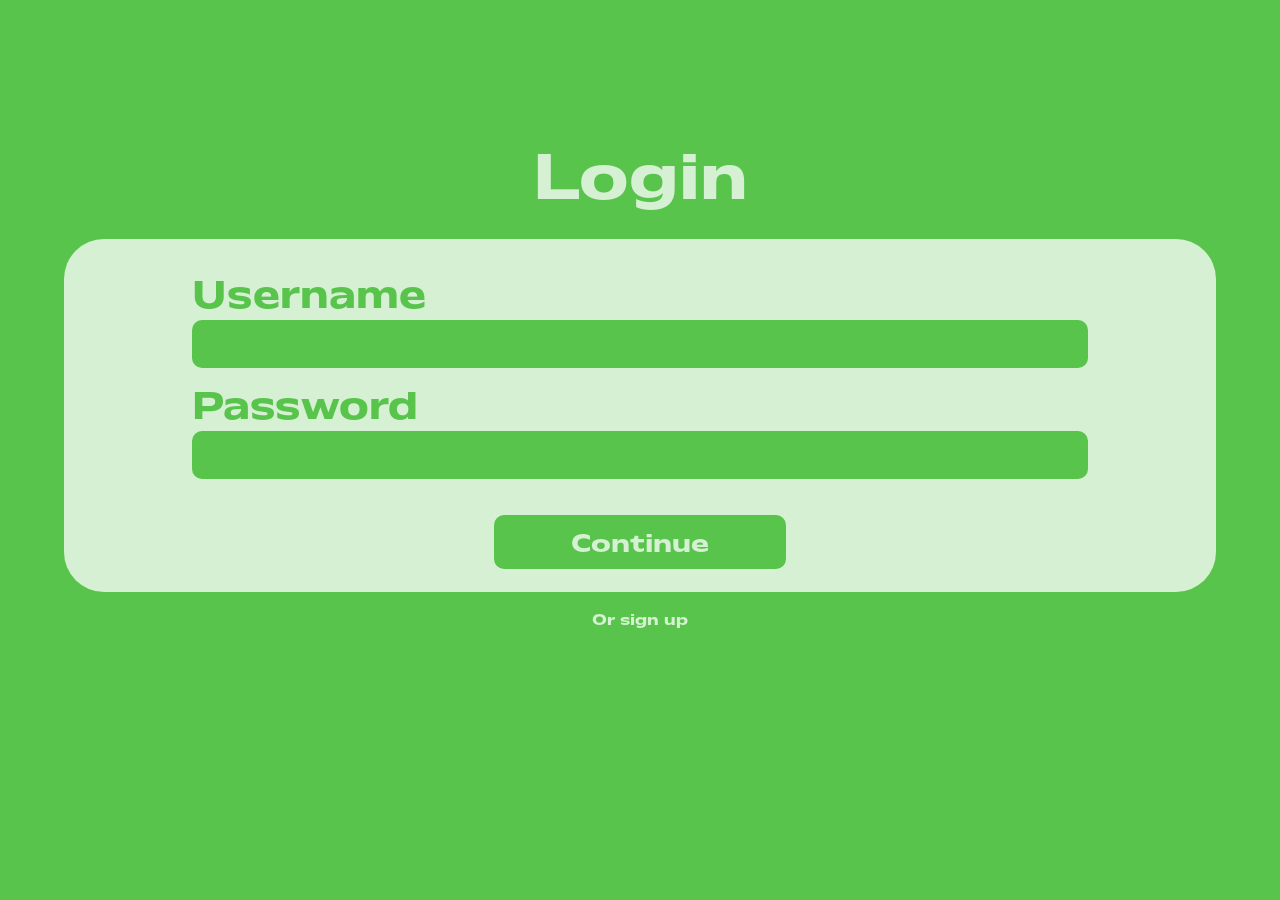
<file: index.html>
<!DOCTYPE html>
<html lang=en>
    
    <head>
        <meta charset="UTF-8">
        <link rel="stylesheet" href="fonts.css">
        <link rel="stylesheet" href="style2.css">
        <link rel="stylesheet" href="splash.css">
        <meta name="viewport" content="width=device-width, initial-scale=1.0">
        <title>Money</title>

    </head>
 <body>

    <div class="page-splash page-splash--index" id="page-splash" aria-hidden="true">
        <img src="goalgrab.svg" alt="" class="page-splash__logo" width="360" height="360" decoding="async">
    </div>

    <div class="all">
        <div class="login">Login</div>
        <form class="login-d" id="login-form" novalidate>
            <div class="user">Username</div>
            <div class="user-b"><input type="text" id="username" name="username" autocomplete="username" required></div>
            <div class="pass">Password</div>
            <div class="pass-b"><input type="password" id="password" name="password" autocomplete="current-password" required></div>
            <p class="form-error" id="login-error" hidden></p>
            <button type="submit" class="cont">Continue</button>
        </form>
        <div class="signup-b"><a href="signup.html">Or sign up</a></div>
    </div>

    <script src="js/money-app.js"></script>
    <script src="js/page-index.js"></script>
    <script src="js/splash.js"></script>
    </body>
    </html>
</file>
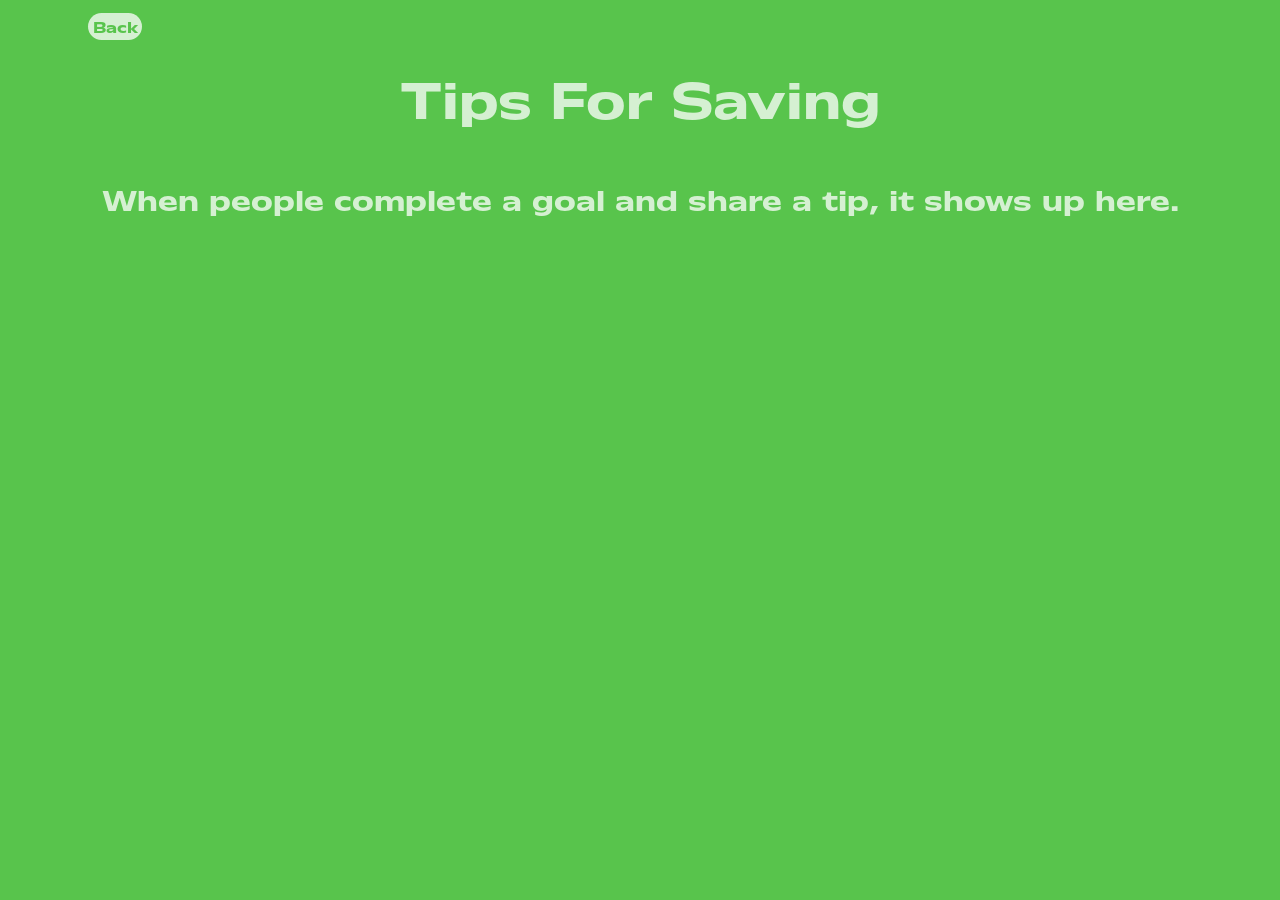
<file: advice.html>
<!DOCTYPE html>
<html lang=en>
    
    <head>
        <meta charset="UTF-8">
        
        <meta name="viewport" content="width=device-width, initial-scale=1.0">
        <title>Tips For Saving — Money</title>

        <link rel="stylesheet" href="fonts.css">
        <link href="advice.css" rel="stylesheet">
        <link rel="stylesheet" href="splash.css">
    </head>

<body>

    <div class="page-splash" id="page-splash" aria-hidden="true">
        <img src="gg.svg" alt="" class="page-splash__logo" width="360" height="360" decoding="async">
    </div>

    <div class="all">

        <div class="back"><a href="other.html">Back</a></div>

<div class="title"><p>Tips For Saving</p></div>

<div id="advice-list" class="advice-list"></div>
</div>

<script src="js/money-app.js"></script>
<script src="js/page-advice.js"></script>
<script src="js/splash.js"></script>
</body>
</html>
</file>
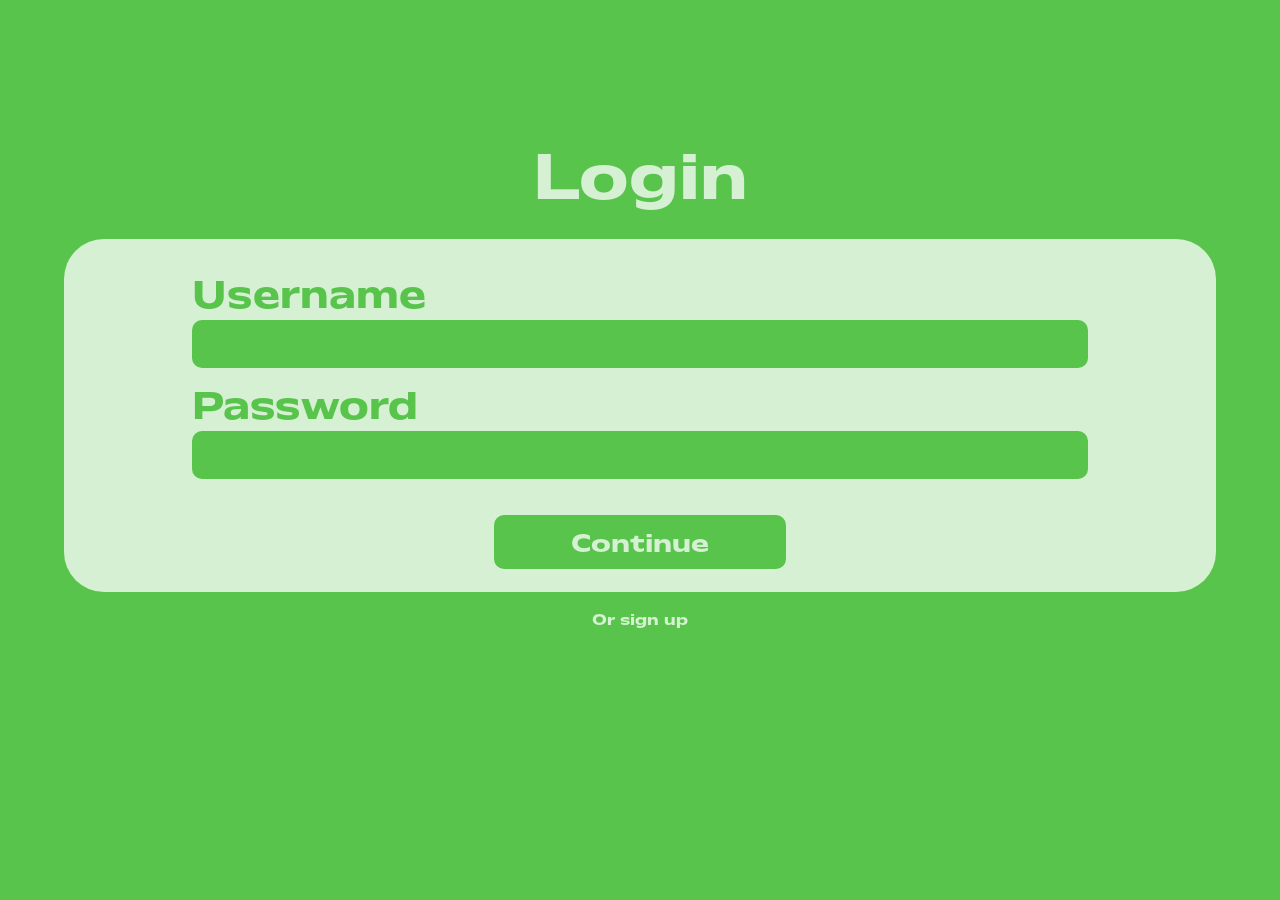
<file: congratulations.html>
<!DOCTYPE html>
<html lang=en>
    
    <head>
        <meta charset="UTF-8">
        
        <meta name="viewport" content="width=device-width, initial-scale=1.0">
        <title>Congratulations — Money</title>



        <link rel="stylesheet" href="fonts.css">
        <link href="congrats.css" rel="stylesheet">
        <link rel="stylesheet" href="splash.css">
    </head>

    <body>

        <div class="page-splash" id="page-splash" aria-hidden="true">
            <img src="gg.svg" alt="" class="page-splash__logo" width="360" height="360" decoding="async">
        </div>

        <div class="congrats-wrap">
            <h1 class="congrats-title">You did it!</h1>
            <p class="congrats-sub">Share how you saved so other goal grabbers can take a page out of your book.</p>
            <form id="congrats-form" novalidate>
                <label class="sr-only" for="advice-post">Your tip</label>
                <textarea id="advice-post" class="congrats-input" placeholder="What helped you save?" rows="4" required></textarea>
                <p class="congrats-error" id="congrats-error" hidden></p>
                <button type="submit" class="congrats-submit">Post and see the board</button>
            </form>
        </div>

    <script src="js/money-app.js"></script>
    <script src="js/page-congratulations.js"></script>
    <script src="js/splash.js"></script>
    </body>
    </html>
</file>
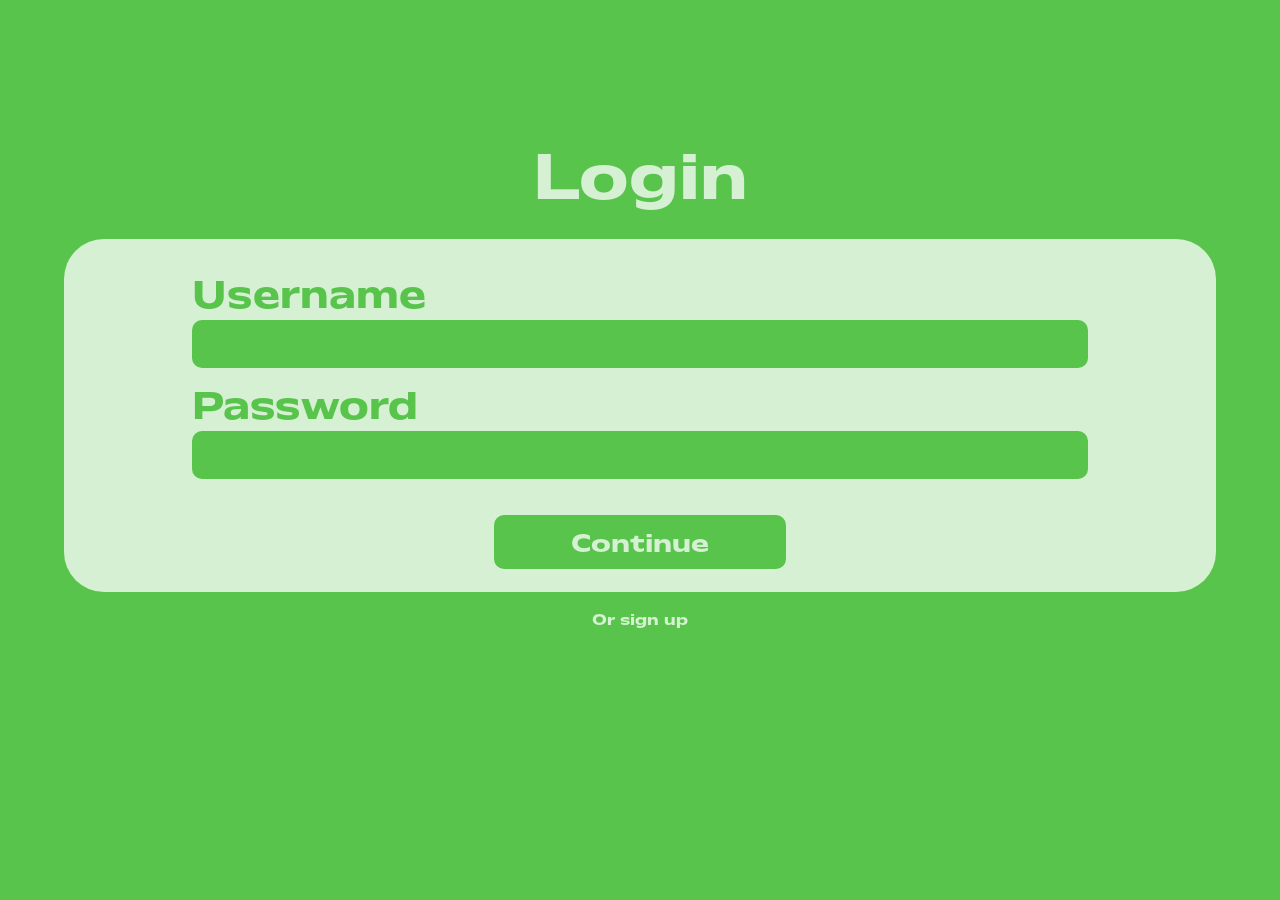
<file: figures.html>
<!DOCTYPE html>
<html lang=en>
    
    <head>
        <meta charset="UTF-8">
        
        <meta name="viewport" content="width=device-width, initial-scale=1.0">
        <title>Money</title>



        <link rel="stylesheet" href="fonts.css">
        <link href="figures.css" rel="stylesheet">
        <link rel="stylesheet" href="splash.css">
    </head>

    <body>

        <div class="page-splash" id="page-splash" aria-hidden="true">
            <img src="gg.svg" alt="" class="page-splash__logo" width="360" height="360" decoding="async">
        </div>

        <div class="head">
            How much do you need?
        </div>

        <form id="figures-form" novalidate>
            <input class="needed" type="text" id="needed" name="needed" inputmode="decimal" placeholder="Enter amount" required>

            <div class="when">
                When do you need it?
            </div>

            <input class="whent" type="date" id="whent" name="whent" required>

            <p class="figures-error" id="figures-error" hidden></p>

            <button type="submit" class="cont">Continue</button>
        </form>

    <script src="js/money-app.js"></script>
    <script src="js/page-figures.js"></script>
    <script src="js/splash.js"></script>
    </body>

</html>
</file>
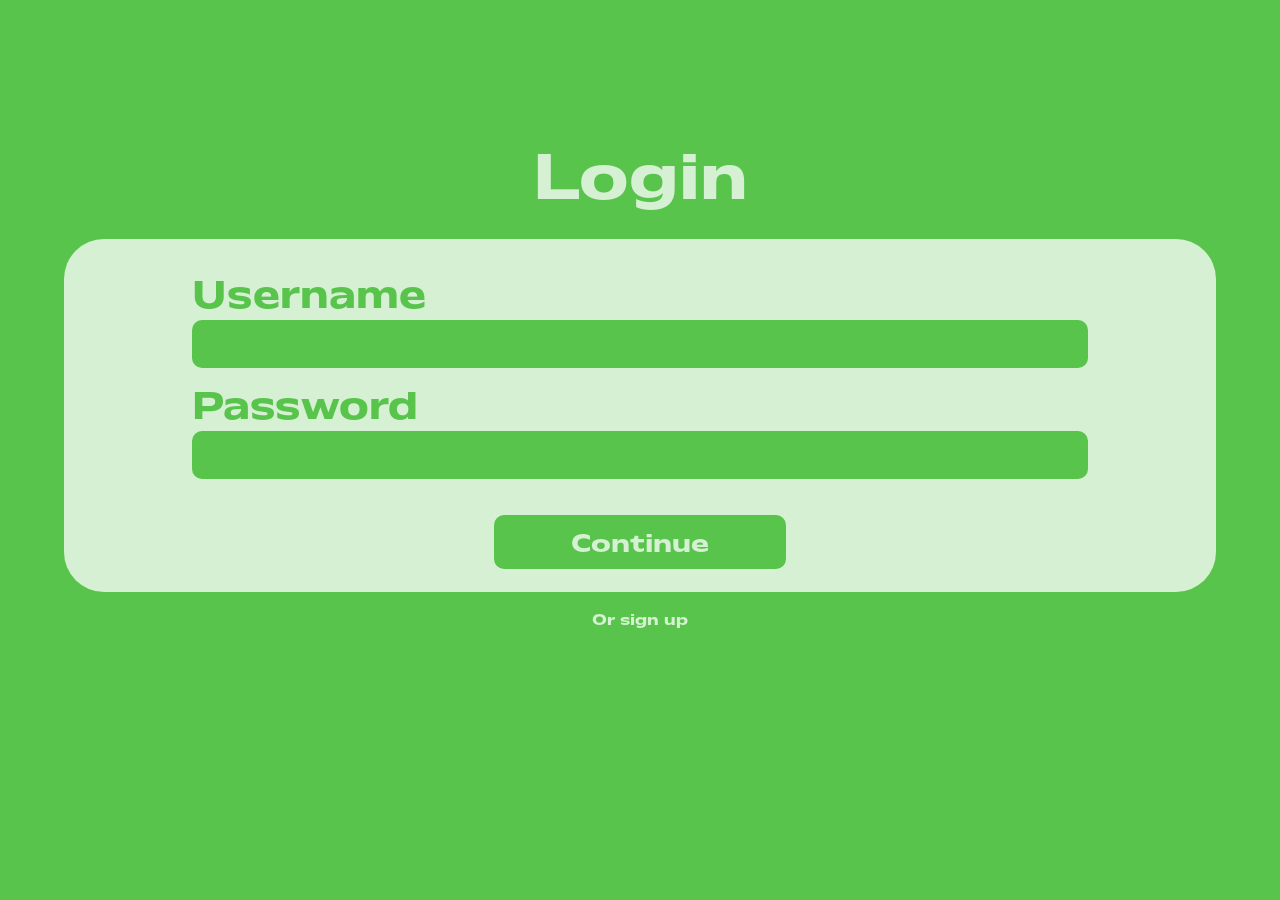
<file: other.html>
<!DOCTYPE html>
<html lang=en>
    
    <head>
        <meta charset="UTF-8">
        <link rel="stylesheet" href="fonts.css">
        <link rel="stylesheet" href="other.css">
        <link rel="stylesheet" href="splash.css">
        <meta name="viewport" content="width=device-width, initial-scale=1.0">
        <title>Money</title>

    </head>
 <body>

    <div class="page-splash" id="page-splash" aria-hidden="true">
        <img src="gg.svg" alt="" class="page-splash__logo" width="360" height="360" decoding="async">
    </div>

    <div class="help"><a href=advice.html>Need help?</a></div>

    <div class="top">
        <div class="time">
           Loading…
        </div>
        <div class="bar" role="progressbar" aria-valuemin="0" aria-valuemax="100" aria-valuenow="0"><div class="bar-fill"></div></div>
        <div class="money">$0 / $0</div>
    </div>

    <div class="picture">
        <img id="goal-progress-image" src="one.svg" alt="" class="picture__art" width="360" height="360" decoding="async">
    </div>

    <div class="bottom">
        <div class="goal">
            Save $0 this month!
        </div>
        <form id="savings-form" novalidate>
            <textarea placeholder="Enter amount" class="add" id="add-amount" inputmode="decimal"></textarea>
            <p class="savings-error" id="savings-error" hidden></p>
            <button type="submit" class="add-btn">Add to savings</button>
        </form>
    </div>

    <script src="js/money-app.js"></script>
    <script src="js/page-other.js"></script>
    <script src="js/splash.js"></script>
    </body>
</file>
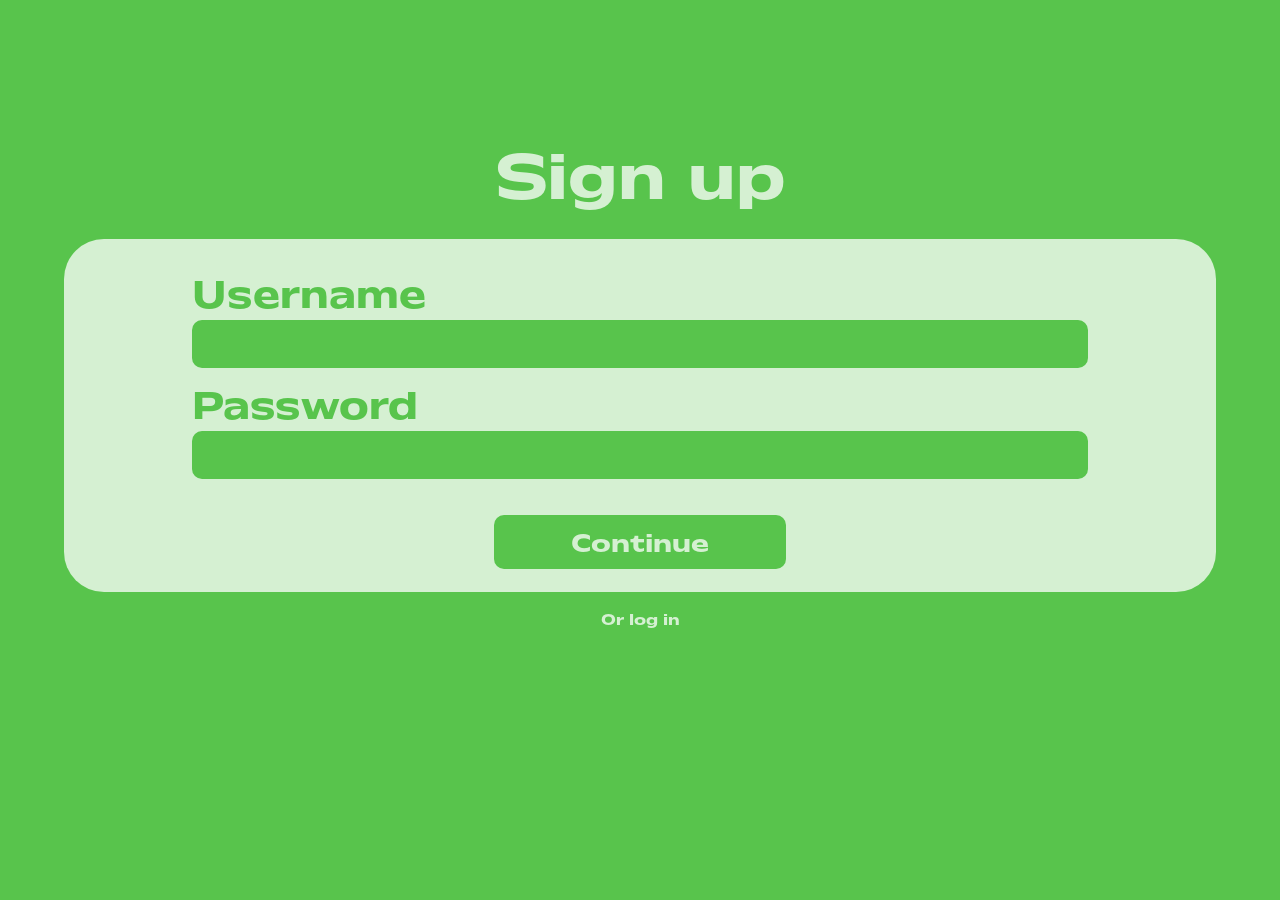
<file: signup.html>
<!DOCTYPE html>
<html lang=en>
    
    <head>
        <meta charset="UTF-8">
        <link rel="stylesheet" href="fonts.css">
        <link rel="stylesheet" href="style2.css">
        <link rel="stylesheet" href="splash.css">
        <meta name="viewport" content="width=device-width, initial-scale=1.0">
        <title>Money</title>

    </head>
 <body>

    <div class="page-splash" id="page-splash" aria-hidden="true">
        <img src="gg.svg" alt="" class="page-splash__logo" width="360" height="360" decoding="async">
    </div>

    <div class="all">
        <div class="signup">Sign up</div>
        <form class="login-d" id="signup-form" novalidate>
            <div class="user">Username</div>
            <div class="user-b"><input type="text" id="username" name="username" autocomplete="username" required></div>
            <div class="pass">Password</div>
            <div class="pass-b"><input type="password" id="password" name="password" autocomplete="new-password" required></div>
            <p class="form-error" id="signup-error" hidden></p>
            <button type="submit" class="cont">Continue</button>
        </form>
        <div class="login-b"><a href="index.html">Or log in</a></div>
    </div>

    <script src="js/money-app.js"></script>
    <script src="js/page-signup.js"></script>
    <script src="js/splash.js"></script>
    </body>
    </html>
</file>
<file: fonts.css>
@font-face {
    font-family: "Carp Wide Bold";
    src: url("fonts/Carp-Wide-Bold-Trial.woff2") format("woff2");
    font-weight: 100 900;
    font-style: normal;
    font-display: swap;
}

@font-face {
    font-family: "Carp Wide Bold";
    src: url("fonts/Carp-Wide-Bold-Trial.woff2") format("woff2");
    font-weight: 100 900;
    font-style: italic;
    font-display: swap;
}

/* Type + illustration scale: base ~440px; stronger steps at 600px+ every 200px to 2000px. */
:root {
    --type-scale: 1;
    --illustration-scale: 1;
}
@media (min-width: 600px) {
    :root {
        --type-scale: 1.08;
        --illustration-scale: 1.04;
    }
}
@media (min-width: 800px) {
    :root {
        --type-scale: 1.15;
        --illustration-scale: 1.1;
    }
}
@media (min-width: 1000px) {
    :root {
        --type-scale: 1.23;
        --illustration-scale: 1.16;
    }
}
@media (min-width: 1200px) {
    :root {
        --type-scale: 1.31;
        --illustration-scale: 1.22;
    }
}
@media (min-width: 1400px) {
    :root {
        --type-scale: 1.39;
        --illustration-scale: 1.28;
    }
}
@media (min-width: 1600px) {
    :root {
        --type-scale: 1.47;
        --illustration-scale: 1.33;
    }
}
@media (min-width: 1800px) {
    :root {
        --type-scale: 1.54;
        --illustration-scale: 1.38;
    }
}
@media (min-width: 2000px) {
    :root {
        --type-scale: 1.6;
        --illustration-scale: 1.44;
    }
}

body {
    font-family: "Carp Wide Bold", sans-serif;
}
</file>
<file: style2.css>
body {
    margin: 0;
    background-color: rgba(88, 196, 76, 1);
    font-family: "Carp Wide Bold", sans-serif;
}

a, a:link, a:visited, a:hover, a:active {
    text-decoration: none;
    color:rgba(213, 240, 210, 1);
}

.all {
    display: flex;
    flex-direction: column;
    align-items: center;
    justify-content: center;
    height: 85vh;
    position: relative;
    width: 100%;
    row-gap: 2vh;
}

.signup, .login {
    color:rgba(213, 240, 210, 1);
    font-size: calc(50px * var(--type-scale));
    position: relative;
    text-align: center;
    justify-content: center;
    align-items: center;
    padding-bottom: 1vh;

}

.login-d, .signup-d {
    background-color: rgba(255, 255, 255, 0.75);
    width: 90vw;
    max-width: 100%;
    border-radius: 40px 40px 40px 40px;
    display: flex;
    flex-direction: column;
    align-items: center;
    justify-content: flex-start;
    position: relative;
    padding: 2.5vh 5vw 2.5vh;
    box-sizing: border-box;
    row-gap: 0.5vh;
}

.user, .pass {
    color: rgba(88, 196, 76, 1);
    font-size: calc(30px * var(--type-scale));
    padding-top: 1vh;
    width: 70vw;
    max-width: 100%;
    margin: 0;
    text-align: left;
    align-self: center;
    box-sizing: border-box;
}


.pass-b {
    padding-bottom: 2vh;
}



textarea,
.login-d input {
  background-color: rgba(88, 196, 76, 1);
  border: none;
  border-radius: 10px 10px 10px 10px;
  width: 70vw;
  max-width: 100%;
  min-height: clamp(2.25rem, 5.5dvh, 3rem);
  height: auto;
  color: rgba(213, 240, 210, 1);
  font-family: inherit;
  font-size: calc(16px * var(--type-scale));
  padding: 0.5rem 8px;
  box-sizing: border-box;
}

.form-error {
  color: rgba(139, 30, 30, 1);
  font-size: calc(14px * var(--type-scale));
  margin: 1vh 0 0;
  text-align: center;
  max-width: 80vw;
}

.cont {
    z-index: 2;
    color: rgba(213, 240, 210, 1);
    background-color: rgba(88, 196, 76, 1);
    min-height: clamp(2.75rem, 6dvh, 3.75rem);
    height: auto;
    width: auto;
    min-width: min(40vw, 12rem);
    max-width: 70vw;
    font-size: calc(20px * var(--type-scale));
    text-align: center;
    border-radius: 10px 10px 10px 10px;
    position: relative;
    border: none;
    cursor: pointer;
    font-family: inherit;
    display: inline-flex;
    align-items: center;
    justify-content: center;
    padding: 1dvh 6vw;
    margin-top: 1.5vh;
    line-height: 1.2;
    box-sizing: border-box;
}
    
.help {
    position: relative;
    text-decoration: none;
}
</file>
<file: splash.css>
.page-splash {
    position: fixed;
    inset: 0;
    z-index: 99999;
    display: flex;
    align-items: center;
    justify-content: center;
    background-color: rgba(88, 196, 76, 1);
    opacity: 1;
    transition: opacity var(--splash-fade-ms, 0.45s) ease;
    pointer-events: auto;
}

.page-splash--out {
    opacity: 0;
    pointer-events: none;
}

.page-splash__logo {
    width: min(55vw, calc(280px * var(--type-scale) * var(--illustration-scale)));
    height: auto;
    display: block;
}

.page-splash--index .page-splash__logo {
    width: min(88vw, calc(520px * var(--type-scale) * var(--illustration-scale)));
}
</file>
<file: advice.css>
body {
    background-color: rgba(88, 196, 76, 1);
}

.all {
    display: flex;
    align-items: center;
    justify-content: center;
    flex-direction: column;
    position: relative;
    width: 100%;
    padding-top: 1vh;

}




.test {
    background-color: rgba(213, 240, 210, 1);
    width: 90vw;
    min-height: 12vh;
    height: auto;
    border-radius: 40px 40px 40px 40px;
    box-sizing: border-box;
    padding-bottom: 1vh;
}

.user {
    color: rgba(88, 196, 76, 1);
    font-size: calc(30px * var(--type-scale));
    padding-top: 1vh;
    padding-left: 4vw;

}

.text {
    color: rgba(88, 196, 76, 1);
    font-size: calc(20px * var(--type-scale));
    padding-left: 4vw;
    padding-top: 1vh;
    padding-bottom: 1vh;

}

.title {
    color: rgba(213, 240, 210, 1);
    font-size: calc(40px * var(--type-scale));
    font-family: "Carp Wide Bold", sans-serif;
    font-weight: 700;
    font-style: normal;
    text-align: center;
    position: relative;
    width: 100%;
    line-height: .5;
}

.advice-list {
    display: flex;
    flex-direction: column;
    align-items: center;
    gap: 2vh;
    width: 100%;
    padding-bottom: 4vh;
}

.advice-empty {
    color: rgba(213, 240, 210, 1);
    font-family: "Carp Wide Bold", sans-serif;
    font-size: calc(22px * var(--type-scale));
    text-align: center;
    max-width: 90vw;
    margin: 2vh 0 0;
}

a {
    text-decoration: none;
    color: rgba(88, 196, 76, 1);
    text-decoration: none;
    background-color: rgba(213, 240, 210, 1);
    padding: .5vh;
    position: relative;
    top: 1vh;
    border-radius: 15px 15px 15px 15px;

}

.back {
    position: relative;
    right: 41vw;
    bottom: 1vh;
}
</file>
<file: congrats.css>
body {
    background-color: rgba(88, 196, 76, 1);
}

.congrats-wrap {
    min-height: 85vh;
    display: flex;
    flex-direction: column;
    align-items: center;
    justify-content: center;
    padding: 4vh 6vw;
    box-sizing: border-box;
}

.congrats-title {
    color: rgba(213, 240, 210, 1);
    font-family: "Carp Wide Bold", sans-serif;
    font-size: clamp(
        calc(36px * var(--type-scale)),
        8vw,
        calc(56px * var(--type-scale))
    );
    margin: 0 0 2vh;
    text-align: center;
}

.congrats-sub {
    color: rgba(255, 255, 255, 0.9);
    font-family: "Carp Wide Bold", sans-serif;
    font-size: clamp(
        calc(18px * var(--type-scale)),
        4vw,
        calc(24px * var(--type-scale))
    );
    text-align: center;
    max-width: 36em;
    margin: 0 0 3vh;
    line-height: 1.35;
}

#congrats-form {
    width: 100%;
    max-width: 640px;
    display: flex;
    flex-direction: column;
    align-items: stretch;
    gap: 2vh;
}

.congrats-input {
    font-family: "Carp Wide Bold", sans-serif;
    font-size: calc(22px * var(--type-scale));
    color: rgba(28, 97, 9, 1);
    background-color: rgba(213, 240, 210, 1);
    border: none;
    border-radius: 24px;
    padding: 2vh 3vw;
    resize: vertical;
    min-height: 18vh;
    box-sizing: border-box;
    width: 100%;
}

.congrats-submit {
    font-family: "Carp Wide Bold", sans-serif;
    font-size: calc(24px * var(--type-scale));
    color: rgba(213, 240, 210, 1);
    background-color: rgba(28, 97, 9, 0.9);
    border: none;
    border-radius: 40px;
    padding: 2vh 4vw;
    cursor: pointer;
    align-self: center;
}

.congrats-error {
    color: rgba(139, 30, 30, 1);
    font-size: calc(18px * var(--type-scale));
    margin: 0;
    text-align: center;
}

.sr-only {
    position: absolute;
    width: 1px;
    height: 1px;
    padding: 0;
    margin: -1px;
    overflow: hidden;
    clip: rect(0, 0, 0, 0);
    white-space: nowrap;
    border: 0;
}
</file>
<file: figures.css>
body {
    background-color: rgba(88, 196, 76, 1);
}


.head {
    color: rgba(213, 240, 210, 1);
    font-size: calc(50px * var(--type-scale));
    font-family: "Carp Wide Bold", sans-serif;
    font-weight: 700;
    font-style: normal;
    line-height: 0.98;
    align-items: center;
    justify-content: center;
    position: relative;
    text-align: center;
    padding-top: 20vh;
    padding-bottom: 3vh;
}

.when {

    color: rgba(213, 240, 210, 1);
    font-size: calc(50px * var(--type-scale));
    font-family: "Carp Wide Bold", sans-serif;
    font-weight: 700;
    font-style: normal;
    line-height: 0.98;
    align-items: center;
    justify-content: center;
    position: relative;
    text-align: center;
    padding-top: 3vh;
    padding-bottom: 3vh;

}

.needed, .whent {
    font-family: "Carp Wide Bold", sans-serif;
    font-weight: 400;
    font-style: normal;
    font-size: calc(40px * var(--type-scale));
    color: rgba(88, 196, 76, 1);
    background-color: rgba(213, 240, 210, 1);
    width: 90vw;
    height: 5vh;
    text-align: center;
    justify-content: center;
    align-items: center;
    position: relative;
    border-radius: 40px 40px 40px 40px;
    text-decoration: none;
    padding-top: 2vh;
    padding-bottom: 2vh;
    border: none;
}

.textarea {
    color: rgba(88, 196, 76, 1);
    padding-top: 2vh;
    padding-bottom: 2vh;
    border: none;
    font-size: calc(40px * var(--type-scale));
}

::placeholder {
    color: rgba(88, 196, 76, 1);
    opacity: 0.8;
    font-size: calc(40px * var(--type-scale));
}

#figures-form {
    display: flex;
    flex-direction: column;
    align-items: center;
    width: 100%;
}

.figures-error {
    color: rgba(139, 30, 30, 1);
    font-family: "Carp Wide Bold", sans-serif;
    font-size: calc(18px * var(--type-scale));
    text-align: center;
    margin: 1vh 4vw 0;
}

.cont {
    z-index: 2;
    background-color: rgba(213, 240, 210, 1);
    color: rgba(88, 196, 76, 1);
    min-height: 4vh;
    width: 40vw;
    font-size: calc(30px * var(--type-scale));
    text-align: center;
    font-family: "Carp Wide Bold", sans-serif;
    border-radius: 30px 30px 30px 30px;
    margin-top: 3vh;
    border: none;
    cursor: pointer;
    padding: 1vh 2vw;
}
</file>
<file: other.css>
html {
    height: 100%;
}

html,
body {
    min-height: 100vh;
    min-height: 100dvh;
    margin: 0;
}

body {
    background-color: rgba(88, 196, 76, 1);
    display: flex;
    flex-direction: column;
    box-sizing: border-box;
    height: 100dvh;
    max-height: 100dvh;
    overflow: hidden;
}

.help {
    flex-shrink: 0;
    align-self: flex-start;
    padding-left: 4vw;
}

.top {
    font-family: "Carp Wide Bold", sans-serif;
    color: rgba(255, 255, 255, 0.75);
    font-size: calc(40px * var(--type-scale));
    padding-top: min(2dvh, 1rem);
    padding-left: 4vw;
    padding-right: 4vw;
    display: flex;
    flex-direction: column;
    align-items: center;
    text-align: center;
    flex-shrink: 0;
}

.time {
padding-bottom: .5vh;
}

.bar {
    background-color: rgba(255, 255, 255, 0.35);
    height: min(2dvh, 12px);
    width: 90vw;
    max-width: 100%;
    position: relative;
    border-radius: 10px 10px 10px 10px;
    overflow: hidden;
}

.bar-fill {
    background-color: rgba(213, 240, 210, 1);
    height: 100%;
    width: 0%;
    border-radius: 10px 10px 10px 10px;
    transition: width 0.35s ease;
}

.money {
    padding-top: .5vh;
    position: relative;
    

}

.picture {
    flex: 1 1 0;
    min-height: 0;
    display: flex;
    align-items: center;
    justify-content: center;
    padding: 1dvh 4vw;
}

.picture__art {
    /* Preferred width from design scale; never taller than the flex area so the page fits one screen */
    max-width: min(82vw, calc(300px * var(--type-scale) * var(--illustration-scale)));
    max-height: 100%;
    width: auto;
    height: auto;
    object-fit: contain;
    display: block;
    pointer-events: none;
}

.bottom {
    font-family: "Carp Wide Bold", sans-serif;
    color: rgba(255, 255, 255, 0.75);
    font-size: calc(25px * var(--type-scale));
    display: flex;
    flex-direction: column;
    align-items: center;
    justify-content: center;
    flex-shrink: 0;
    padding-bottom: max(1.25dvh, env(safe-area-inset-bottom, 0px));
}

#savings-form {
    display: flex;
    flex-direction: column;
    align-items: center;
    width: 100%;
    gap: min(0.75dvh, 0.4rem);
    font-size: calc(25px * var(--type-scale));
}

.savings-error {
    color: rgba(139, 30, 30, 1);
    font-size: calc(20px * var(--type-scale));
    margin: 0;
    text-align: center;
}

.add-btn {
    font-family: "Carp Wide Bold", sans-serif;
    font-size: calc(24px * var(--type-scale));
    color: rgba(213, 240, 210, 1);
    background-color: rgba(28, 97, 9, 0.85);
    border: none;
    border-radius: 40px;
    padding: 1vh 6vw;
    box-sizing: border-box;
    cursor: pointer;
    flex-shrink: 0;
    overflow: visible;
    white-space: nowrap;
}

.goal {
    padding-bottom: min(0.75dvh, 0.4rem);
    text-align: center;
}

.add {
    --add-h: clamp(3.5rem, 10.5dvh, 4.5rem);
    font-weight: 400;
    font-style: normal;
    font-size: calc(40px * var(--type-scale));
    color: rgba(28, 97, 9, 1);
    background-color: rgba(255, 255, 255, 0.75);
    width: 90vw;
    height: var(--add-h);
    min-height: var(--add-h);
    /* Inner line box matches content area: equal 1vh top + bottom in border-box */
    line-height: calc(var(--add-h) - 2vh);
    box-sizing: border-box;
    text-align: center;
    position: relative;
    border-radius: 40px 40px 40px 40px;
    padding: 1vh 0;
    overflow: hidden;
    resize: none;
}

::placeholder {
    color: rgba(88, 196, 76, 1);
    font-size: calc(40px * var(--type-scale));
    font-family: "Carp Wide Bold", sans-serif;

}

.confetti-layer {
    position: fixed;
    inset: 0;
    pointer-events: none;
    z-index: 10000;
    overflow: hidden;
}

.confetti-bill {
    position: absolute;
    top: -56px;
    left: var(--left, 50%);
    width: var(--size, 40px);
    height: auto;
    display: block;
    animation-name: confetti-bill-fall;
    animation-duration: var(--dur, 2.5s);
    animation-timing-function: linear;
    animation-fill-mode: forwards;
    animation-delay: var(--delay, 0s);
    will-change: transform;
}

@keyframes confetti-bill-fall {
    0% {
        transform: translateX(-50%) translateY(0) rotate(0deg);
        opacity: 1;
    }
    100% {
        transform: translateX(calc(-50% + var(--drift, 0px))) translateY(110vh) rotate(var(--twist, 720deg));
        opacity: 0.95;
    }
}

@media (prefers-reduced-motion: reduce) {
    .confetti-bill {
        animation-duration: 0.01ms !important;
        animation-iteration-count: 1 !important;
    }
}


a, a:link, a:visited, a:hover, a:active {
    color: rgba(88, 196, 76, 1);
    text-decoration: none;
    background-color: rgba(213, 240, 210, 1);
    padding: .5vh;
    position: relative;
    top: 1vh;
    border-radius: 15px 15px 15px 15px;
}
</file>
